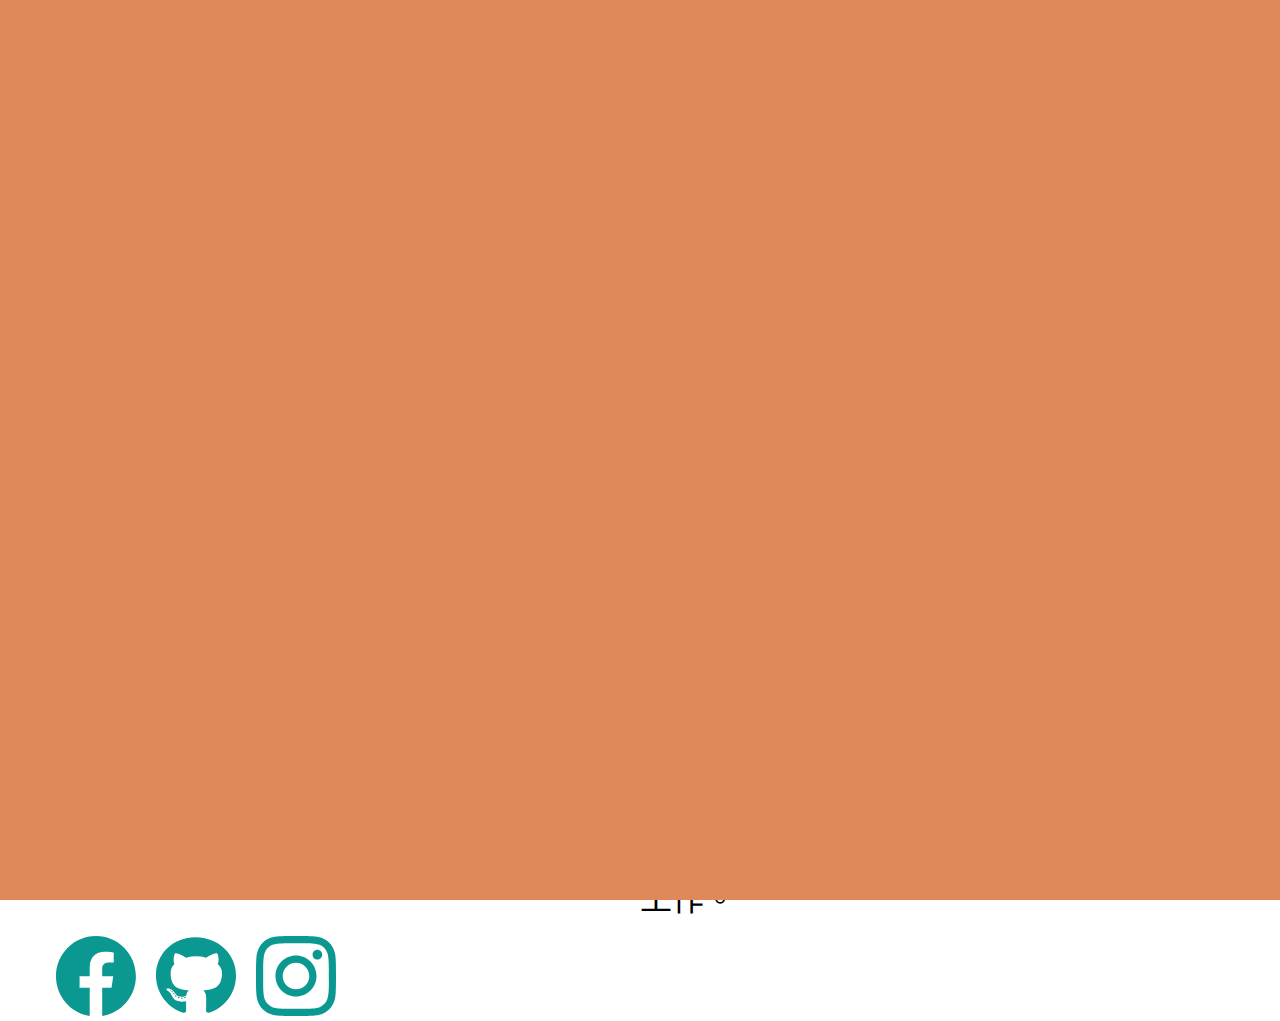
<file: index.html>
<!DOCTYPE html>
<html lang="zh">
<head>
    <meta charset="UTF-8">
    <meta http-equiv="X-UA-Compatible" content="IE=edge">
    <meta name="viewport" content="width=device-width, initial-scale=1.0">
    <meta
        name="description" 
        content="這是來自Dawn Haung地個人網站"
    >
    <title>首頁 | Dawn Haung 網頁前端工程師</title>
    <link rel="stylesheet" href="./css/styleTry.css">
    <link rel="stylesheet" href="./css/animation.css">
    <link rel="preconnect" href="https://fonts.googleapis.com">
    <link rel="preconnect" href="https://fonts.gstatic.com" crossorigin>
    <link href="https://fonts.googleapis.com/css2?family=Archivo+Black&family=Noto+Sans+TC&display=swap" rel="stylesheet">
</head>
<body>
    <div class="animation">
        <div class="logo">
            <svg 
                width="85" 
                height="100" 
                viewBox="0 0 85 100" 
                fill="none" 
                xmlns="http://www.w3.org/2000/svg">
            <path 
                d="M2.98535 95V97.5H5.48535H30.7354C41.2525 97.5 50.3848 95.7483 58.0466 92.1386C65.827 88.5124 71.8091 83.0794 75.9093 75.8596C80.0094 68.6398 81.9854 59.8109 81.9854 49.5C81.9854 39.5983 80.0063 31.1306 75.8914 24.2344C71.8857 17.2983 66.1759 12.0438 58.826 8.50046C51.5837 4.9688 43.1113 3.25 33.4854 3.25H5.48535H2.98535V5.75V95ZM47.1462 26.5604L47.1749 26.5763L47.2039 26.5915C50.5005 28.3114 53.0008 30.9959 54.7064 34.7778C56.4303 38.6004 57.3604 43.6352 57.3604 50C57.3604 59.4101 55.185 66.0304 51.2662 70.3121C47.401 74.5352 41.3148 76.875 32.4854 76.875H26.8604V23.75H34.4854C39.6775 23.75 43.8581 24.7336 47.1462 26.5604Z" 
                stroke="white" 
                stroke-width="2"
                id="first"
                class="thePaths"
                />
            </svg>  
            <svg 
                width="72" 
                height="82" 
                viewBox="0 0 72 82" 
                fill="none" 
                xmlns="http://www.w3.org/2000/svg">
            <path 
                d="M66.4053 77.5H68.9053V75V29.5C68.9053 20.828 66.2751 13.9603 60.6063 9.4342C55.1592 4.93565 47.5076 2.875 38.0303 2.875C33.0086 2.875 28.1451 3.43798 23.4451 4.56944L23.4451 4.56942L23.4347 4.57197C18.8418 5.69855 14.6087 7.26588 10.7471 9.28444L8.59699 10.4084L9.656 12.5912L15.781 25.2162L16.8389 27.3968L19.0512 26.407C22.1176 25.0352 25.1756 23.9093 28.2254 23.0264L28.2544 23.018L28.2831 23.009C31.2053 22.0862 34.2014 21.625 37.2803 21.625C40.2098 21.625 42.1147 22.3531 43.3486 23.4749L43.369 23.4934L43.3898 23.5115C44.5647 24.5332 45.4053 26.3326 45.4053 29.5V30.0777L35.9514 30.3762L35.9484 30.3763C25.5893 30.716 17.4057 32.6682 11.749 36.558C5.84823 40.5297 3.03027 46.7239 3.03027 54.625C3.03027 59.8396 4.00131 64.3779 6.10283 68.1033L6.1097 68.1155L6.11671 68.1276C8.18624 71.7022 11.0432 74.4265 14.6622 76.2361L14.6972 76.2535L14.7326 76.2699C18.3478 77.9384 22.3363 78.75 26.6553 78.75C30.6125 78.75 34.0578 78.367 36.9321 77.5389C39.8894 76.7935 42.5291 75.5286 44.8125 73.7255C46.1909 72.6762 47.5214 71.4708 48.8061 70.1158L51.0776 75.9122L51.6999 77.5H53.4053H66.4053ZM40.7247 46.124L40.7331 46.1238L40.7414 46.1235L45.4053 45.9627V49C45.4053 52.7497 44.2457 55.3796 42.1461 57.2329C39.9009 59.1312 37.1233 60.125 33.6553 60.125C31.3676 60.125 29.7561 59.6307 28.6245 58.8516C27.811 58.2254 27.1553 57.0722 27.1553 54.75C27.1553 52.182 28.0384 50.2679 29.7823 48.7731C31.4247 47.3654 34.8313 46.2877 40.7247 46.124Z" 
                stroke="white" 
                stroke-width="2"
                id="second"
                class="thePaths"/>
            </svg>
            <svg 
                width="118" 
                height="79" 
                viewBox="0 0 118 79" 
                fill="none" 
                xmlns="http://www.w3.org/2000/svg">
            <path 
                d="M82.4362 35.3385C81.8675 37.3713 81.3069 39.7927 80.7523 42.5919C80.408 40.5719 80.0803 38.9787 79.7647 37.8615L71.7758 5.15676L71.31 3.25H69.3472H48.8472H46.906L46.4251 5.13062L38.0581 37.8495C37.8567 38.5654 37.5909 39.8281 37.2663 41.5322L37.2571 41.5805L37.2498 41.6292C37.1864 42.0519 37.1173 42.4894 37.0426 42.9417C36.6226 40.0479 36.115 37.5111 35.5109 35.3484L27.6415 5.12017L27.1547 3.25H25.2222H6.72217H3.41368L4.3172 6.43273L23.6922 74.6827L24.2081 76.5H26.0972H46.0972H48.082L48.5321 74.5668L54.0321 50.9419L54.0349 50.9296L54.0376 50.9173C54.3676 49.4327 54.8647 47.278 55.5307 44.4476C56.1971 41.6156 56.9051 38.6168 57.6549 35.4512L57.6565 35.4442L57.6581 35.4371C58.0964 33.5382 58.5064 31.7377 58.8883 30.0356C59.2979 31.7345 59.7222 33.5349 60.1612 35.4371L60.1628 35.4442L60.1645 35.4512C60.9095 38.5968 61.5707 41.5726 62.1485 44.3791L62.1573 44.4217L62.1675 44.464C62.8311 47.2011 63.3281 49.2719 63.6594 50.6798L68.9055 74.5369L69.3372 76.5H71.3472H91.5972H93.4796L93.9998 74.6909L113.625 6.44087L114.542 3.25H111.222H92.9722H91.0551L90.5578 5.1015L82.4362 35.3385Z" 
                stroke="white" 
                stroke-width="2"
                id="third"
                class="thePaths"/>
            </svg>
            <svg 
                width="74" 
                height="80" 
                viewBox="0 0 74 80" 
                fill="none" 
                xmlns="http://www.w3.org/2000/svg">
            <path 
                d="M68.1733 77.5H70.6733V75V30.5C70.6733 21.3897 68.3767 14.2205 63.217 9.63833C58.2417 5.13726 51.7223 3 43.9233 3C40.8788 3 37.9124 3.40175 35.0315 4.20856C32.1101 4.94314 29.4356 6.13849 27.0274 7.80082C25.6383 8.7123 24.3764 9.78477 23.2408 11.0111L21.8272 6.0632L21.3091 4.25001H19.4233H5.17334H2.67334V6.75001V75V77.5H5.17334H23.7983H26.2983V75V42.875C26.2983 35.7982 27.3264 30.7438 29.1199 27.4438L29.1253 27.4339L29.1305 27.424C30.6547 24.5587 33.5049 22.875 38.5483 22.875C41.8002 22.875 43.713 23.8984 44.8753 25.5587L44.8867 25.5751L44.8985 25.5913C46.197 27.3845 47.0483 30.4242 47.0483 35.125V75V77.5H49.5483H68.1733Z" 
                stroke="white" 
                stroke-width="2"
                id="fourth"
                class="thePaths"/>
            </svg>
                
            <svg 
                width="84" 
                height="100" 
                viewBox="0 0 84 100" 
                fill="none" 
                xmlns="http://www.w3.org/2000/svg">
            <path 
                d="M78.5845 97.5H81.0845V95V5.75V3.25H78.5845H59.7095H57.2095V5.75V38.25H26.8345V5.75V3.25H24.3345H5.45947H2.95947V5.75V95V97.5H5.45947H24.3345H26.8345V95V59H57.2095V95V97.5H59.7095H78.5845Z" 
                stroke="white" 
                stroke-width="2"
                id="fifth"
                class="thePaths"/>
            </svg>
            <svg 
                width="74" 
                height="81" 
                viewBox="0 0 74 81" 
                fill="none" 
                xmlns="http://www.w3.org/2000/svg">
            <path 
                d="M71.2983 5.75V3.25H68.7983H50.1733H47.6733V5.75V37.875C47.6733 42.566 47.2268 46.4114 46.3878 49.4621L46.3801 49.4903L46.373 49.5187C45.64 52.4505 44.3807 54.4699 42.7275 55.8051L42.7088 55.8203L42.6904 55.8357C41.2108 57.0785 38.906 57.875 35.4233 57.875C32.1714 57.875 30.2586 56.8517 29.0964 55.1913C27.7669 53.292 26.9233 50.2217 26.9233 45.625V5.75V3.25H24.4233H5.79834H3.29834V5.75V50.25C3.29834 56.3446 4.33959 61.5464 6.6036 65.6971C8.84797 69.8118 12.066 72.8979 16.2215 74.8812C20.2823 76.8193 24.9123 77.75 30.0483 77.75C33.0929 77.75 36.0591 77.3483 38.9401 76.5415C41.8469 75.8109 44.5119 74.6646 46.9165 73.0924L46.9258 73.0863L46.9351 73.0801C48.3517 72.1357 49.6245 71.044 50.7508 69.8086L52.1445 74.6868L52.6626 76.5H54.5483H68.7983H71.2983V74V5.75Z" 
                stroke="white" 
                stroke-width="2"
                id="sixth"
                class="thePaths"/>
            </svg>
            <svg 
                width="72" 
                height="82" 
                viewBox="0 0 72 82" 
                fill="none" 
                xmlns="http://www.w3.org/2000/svg">
            <path 
                d="M66.4053 77.5H68.9053V75V29.5C68.9053 20.828 66.2751 13.9603 60.6063 9.4342C55.1592 4.93565 47.5076 2.875 38.0303 2.875C33.0086 2.875 28.1451 3.43798 23.4451 4.56944L23.4451 4.56942L23.4347 4.57197C18.8418 5.69855 14.6087 7.26588 10.7471 9.28444L8.59699 10.4084L9.656 12.5912L15.781 25.2162L16.8389 27.3968L19.0512 26.407C22.1176 25.0352 25.1756 23.9093 28.2254 23.0264L28.2544 23.018L28.2831 23.009C31.2053 22.0862 34.2014 21.625 37.2803 21.625C40.2098 21.625 42.1147 22.3531 43.3486 23.4749L43.369 23.4934L43.3898 23.5115C44.5647 24.5332 45.4053 26.3326 45.4053 29.5V30.0777L35.9514 30.3762L35.9484 30.3763C25.5893 30.716 17.4057 32.6682 11.749 36.558C5.84823 40.5297 3.03027 46.7239 3.03027 54.625C3.03027 59.8396 4.00131 64.3779 6.10283 68.1033L6.1097 68.1155L6.11671 68.1276C8.18624 71.7022 11.0432 74.4265 14.6622 76.2361L14.6972 76.2535L14.7326 76.2699C18.3478 77.9384 22.3363 78.75 26.6553 78.75C30.6125 78.75 34.0578 78.367 36.9321 77.5389C39.8894 76.7935 42.5291 75.5286 44.8125 73.7255C46.1909 72.6762 47.5214 71.4708 48.8061 70.1158L51.0776 75.9122L51.6999 77.5H53.4053H66.4053ZM40.7247 46.124L40.7331 46.1238L40.7414 46.1235L45.4053 45.9627V49C45.4053 52.7497 44.2457 55.3796 42.1461 57.2329C39.9009 59.1312 37.1233 60.125 33.6553 60.125C31.3676 60.125 29.7561 59.6307 28.6245 58.8516C27.811 58.2254 27.1553 57.0722 27.1553 54.75C27.1553 52.182 28.0384 50.2679 29.7823 48.7731C31.4247 47.3654 34.8313 46.2877 40.7247 46.124Z" 
                stroke="white" 
                stroke-width="2"
                id="seventh"
                class="thePaths"/>
            </svg>
            <svg 
                width="74" 
                height="80" 
                viewBox="0 0 74 80" 
                fill="none" 
                xmlns="http://www.w3.org/2000/svg">
            <path 
                d="M68.1733 77.5H70.6733V75V30.5C70.6733 21.3897 68.3767 14.2205 63.217 9.63833C58.2417 5.13726 51.7223 3 43.9233 3C40.8788 3 37.9124 3.40175 35.0315 4.20856C32.1101 4.94314 29.4356 6.13849 27.0274 7.80082C25.6383 8.7123 24.3764 9.78477 23.2408 11.0111L21.8272 6.0632L21.3091 4.25001H19.4233H5.17334H2.67334V6.75001V75V77.5H5.17334H23.7983H26.2983V75V42.875C26.2983 35.7982 27.3264 30.7438 29.1199 27.4438L29.1253 27.4339L29.1305 27.424C30.6547 24.5587 33.5049 22.875 38.5483 22.875C41.8002 22.875 43.713 23.8984 44.8753 25.5587L44.8867 25.5751L44.8985 25.5913C46.197 27.3845 47.0483 30.4242 47.0483 35.125V75V77.5H49.5483H68.1733Z" 
                stroke="white" 
                stroke-width="2"
                id="eighth"
                class="thePaths"/>
            </svg>
            <svg 
                style="margin-right: 2rem; position: relative; top: 2rem;"
                width="74" 
                height="110" 
                viewBox="0 0 74 110" 
                fill="none" 
                xmlns="http://www.w3.org/2000/svg">
            <path 
                d="M42.9191 76.1225C44.649 75.2797 46.2469 74.1978 47.7162 72.8909C47.7049 73.4324 47.6992 73.9688 47.6992 74.5V75.875C47.6992 80.6963 46.5684 83.8468 44.7485 85.7921L44.7336 85.8081L44.719 85.8243C43.0215 87.7036 40.2346 88.875 35.8242 88.875C32.8539 88.875 29.8824 88.6743 26.909 88.2725L26.8797 88.2686L26.8503 88.2653C23.9899 87.9475 21.169 87.3913 18.386 86.5962L18.3625 86.5895L18.339 86.5832C15.6165 85.8626 12.8874 84.94 10.1511 83.8133L6.69922 82.392V86.125V101V102.72L8.3051 103.335C12.3932 104.9 16.5744 105.99 20.8457 106.6L20.8526 106.601C25.1495 107.202 29.7666 107.5 34.6992 107.5C42.4355 107.5 49.1025 106.3 54.6015 103.779C60.1132 101.336 64.3286 97.6637 67.1161 92.747C69.9702 87.8599 71.3242 81.9436 71.3242 75.125V6.75001V4.25001H68.8242H53.0742H50.9663L50.6102 6.3276L49.9354 10.2635C48.0812 8.42344 46.0004 6.91803 43.6923 5.76394C39.9726 3.90411 35.8327 3 31.3242 3C25.4486 3 20.2241 4.5451 15.7584 7.70697C11.3693 10.7901 8.0989 15.2637 5.87302 20.9591C3.64359 26.5803 2.57422 33.2849 2.57422 41C2.57422 52.3863 4.88108 61.6353 9.79538 68.4608L9.80644 68.4761L9.81773 68.4913C14.9008 75.3303 21.9983 78.75 30.8242 78.75C35.2375 78.75 39.2862 77.8924 42.9191 76.1225ZM31.365 24.9688L31.365 24.9688L31.376 24.9601C32.8721 23.7757 34.761 23.125 37.1992 23.125C40.1907 23.125 42.3645 23.7606 43.9184 24.8173L43.9472 24.8369L43.9766 24.8557C45.4575 25.8034 46.7072 27.4295 47.5775 30.0406C48.459 32.6851 48.9492 36.3452 48.9492 41.125V43.375C48.9492 46.5762 48.6677 49.1933 48.1489 51.2687C47.6283 53.351 46.8801 54.9275 45.9758 56.0902L45.9695 56.0982L45.9633 56.1064C45.1862 57.1226 44.1728 57.8851 42.8579 58.3951C41.4361 58.8613 39.6494 59.125 37.4492 59.125C33.5669 59.125 31.0568 57.7725 29.4279 55.2742C27.64 52.4466 26.5742 47.8903 26.5742 41.25C26.5742 36.8224 27.0185 33.305 27.8339 30.626C28.7297 27.8735 29.9547 26.0725 31.365 24.9688Z" 
                stroke="white" 
                stroke-width="2"
                id="ninth"
                class="thePaths"/>
            </svg>
            <br>
             
            <svg 
            style="position: relative; top: 2rem;"
                width="119" 
                height="121" 
                viewBox="0 0 119 121" 
                fill="none" 
                xmlns="http://www.w3.org/2000/svg">
            <path 
                d="M64.875 49.625H78.375V60.75H63.875H62.875V61.75V69.125V70.125H63.875H68.125V86.75C68.125 91.2396 68.602 94.5935 70.4756 96.7763C72.3911 99.008 75.5162 99.75 80 99.75H80.0096H80.0195H80.0295H80.0398H80.0502H80.0609H80.0717H80.0828H80.0941H80.1055H80.1172H80.1291H80.1411H80.1534H80.1659H80.1786H80.1914H80.2045H80.2177H80.2312H80.2448H80.2586H80.2726H80.2869H80.3013H80.3158H80.3306H80.3456H80.3607H80.3761H80.3916H80.4073H80.4232H80.4393H80.4556H80.472H80.4886H80.5054H80.5224H80.5395H80.5569H80.5744H80.5921H80.6099H80.628H80.6462H80.6646H80.6831H80.7018H80.7207H80.7398H80.759H80.7784H80.798H80.8177H80.8376H80.8577H80.8779H80.8983H80.9189H80.9396H80.9605H80.9815H81.0027H81.024H81.0456H81.0672H81.0891H81.111H81.1332H81.1554H81.1779H81.2005H81.2232H81.2461H81.2692H81.2924H81.3157H81.3392H81.3628H81.3866H81.4105H81.4346H81.4588H81.4832H81.5077H81.5323H81.5571H81.582H81.6071H81.6323H81.6576H81.6831H81.7087H81.7344H81.7603H81.7863H81.8124H81.8387H81.8651H81.8916H81.9183H81.9451H81.972H81.9991H82.0262H82.0535H82.0809H82.1085H82.1362H82.1639H82.1919H82.2199H82.248H82.2763H82.3047H82.3332H82.3618H82.3906H82.4194H82.4484H82.4775H82.5067H82.536H82.5654H82.5949H82.6246H82.6543H82.6842H82.7141H82.7442H82.7744H82.8046H82.835H82.8655H82.8961H82.9268H82.9576H82.9885H83.0195H83.0505H83.0817H83.113H83.1444H83.1759H83.2074H83.2391H83.2709H83.3027H83.3346H83.3667H83.3988H83.431H83.4633H83.4957H83.5282H83.5607H83.5934H83.6261H83.6589H83.6918H83.7248H83.7578H83.791H83.8242H83.8575H83.8909H83.9243H83.9578H83.9914H84.0251H84.0589H84.0927H84.1266H84.1606H84.1946H84.2287H84.2629H84.2972H84.3315H84.3659H84.4003H84.4348H84.4694H84.5041H84.5388H84.5735H84.6084H84.6433H84.6782H84.7132H84.7483H84.7834H84.8186H84.8539H84.8891H84.9245H84.9599H84.9954H85.0309H85.0664H85.102H85.1377H85.1734H85.2092H85.245H85.2808H85.3167H85.3527H85.3886H85.4247H85.4607H85.4969H85.533H85.5692H85.6054H85.6417H85.678H85.7144H85.7508H85.7872H85.8236H85.8601H85.8966H85.9332H85.9698H86.0064H86.043H86.0797H86.1164H86.1532H86.1899H86.2267H86.2635H86.3003H86.3372H86.3741H86.411H86.4479H86.4849H86.5218H86.5588H86.5958H86.6328H86.6699H86.7069H86.744H86.7811H86.8182H86.8553H86.8924H86.9295H86.9667H87.0038H87.041H87.0781H87.1153H87.1525H87.1897H87.2269H87.2641H87.3013H87.3385H87.3757H87.4129H87.4501H87.4873H87.5245H87.5617H87.5989H87.636H87.6732H87.7104H87.7476H87.7848H87.8219H87.8591H87.8962H87.9333H87.9705H88.0076H88.0447H88.0817H88.1188H88.1559H88.1929H88.2299H88.2669H88.3039H88.3409H88.3778H88.4148H88.4517H88.4886H88.5254H88.5623H88.5991H88.6359H88.6726H88.7094H88.7461H88.7828H88.8194H88.856H88.8926H88.9292H88.9657H89.0022H89.0387H89.0751H89.1115H89.1478H89.1841H89.2204H89.2567H89.2929H89.329H89.3651H89.4012H89.4373H89.4733H89.5092H89.5451H89.581H89.6168H89.6525H89.6883H89.7239H89.7595H89.7951H89.8306H89.8661H89.9015H89.9369H89.9722H90.0074H90.0426H90.0777H90.1128H90.1478H90.1828H90.2177H90.2525H90.2873H90.322H90.3567H90.3913H90.4258H90.4603H90.4947H90.529H90.5633H90.5975H90.6316H90.6656H90.6996H90.7335H90.7674H90.8011H90.8348H90.8684H90.902H90.9354H90.9688H91.0021H91.0354H91.0685H91.1016H91.1346H91.1675H91.2003H91.233H91.2657H91.2983H91.3308H91.3632H91.3955H91.4277H91.4598H91.4919H91.5238H91.5557H91.5875H91.6191H91.6507H91.6822H91.7136H91.7449H91.7761H91.8072H91.8382H91.8691H91.8999H91.9306H91.9612H91.9917H92.0221H92.0524H92.0826H92.1127H92.1427H92.1726H92.2023H92.232H92.2615H92.291H92.3203H92.3495H92.3786H92.4076H92.4365H92.4652H92.4939H92.5224H92.5508H92.5791H92.6072H92.6353H92.6632H92.691H92.7187H92.7463H92.7737H92.801H92.8282H92.8553H92.8822H92.909H92.9357H92.9623H92.9887H93.015H93.0411H93.0672H93.0931H93.1188H93.1445H93.17H93.1953H93.2205H93.2456H93.2705H93.2953H93.32H93.3445H93.3689H93.3931H93.4172H93.4412H93.465H93.4886H93.5122H93.5355H93.5587H93.5818H93.6047H93.6275H93.6501H93.6726H93.6949H93.717H93.739H93.7609H93.7826H93.8041H93.8255H93.8467H93.8678H93.8887H93.9094H93.93H93.9504H93.9707H93.9908H94.0107H94.0304H94.05H94.0695H94.0887H94.1078H94.1267H94.1455H94.1641H94.1825H94.2007H94.2188H94.2367H94.2544H94.2719H94.2893H94.3065H94.3235H94.3403H94.3569H94.3734H94.3897H94.4058H94.4217H94.4375H94.453H94.4684H94.4836H94.4986H94.5134H94.528H94.5424H94.5567H94.5707H94.5846H94.5982H94.6117H94.625H94.6448C96.1304 99.75 97.6238 99.75 98.9508 99.6701C100.265 99.5909 101.52 99.4292 102.484 99.0583L103.221 98.7751L103.116 97.9928C102.995 97.0805 102.871 95.7597 102.746 94.3782C102.735 94.2627 102.725 94.1467 102.714 94.0306C102.6 92.7723 102.484 91.4961 102.368 90.5082L102.238 89.3996L101.15 89.6506C99.6517 89.9964 96.386 90.125 94.5 90.125H94.4875H94.4747H94.4618H94.4487H94.4355H94.422H94.4084H94.3946H94.3806H94.3665H94.3521H94.3376H94.3229H94.3081H94.293H94.2778H94.2625H94.2469H94.2312H94.2153H94.1993H94.183H94.1666H94.1501H94.1334H94.1165H94.0994H94.0822H94.0648H94.0473H94.0296H94.0117H93.9937H93.9755H93.9571H93.9386H93.92H93.9012H93.8822H93.863H93.8438H93.8243H93.8047H93.785H93.7651H93.745H93.7248H93.7045H93.684H93.6634H93.6426H93.6216H93.6005H93.5793H93.5579H93.5364H93.5147H93.4929H93.471H93.4489H93.4267H93.4043H93.3818H93.3591H93.3363H93.3134H93.2904H93.2672H93.2439H93.2204H93.1968H93.1731H93.1492H93.1252H93.1011H93.0768H93.0525H93.0279H93.0033H92.9785H92.9536H92.9286H92.9035H92.8782H92.8528H92.8273H92.8017H92.7759H92.75H92.7241H92.6979H92.6717H92.6453H92.6189H92.5923H92.5656H92.5388H92.5118H92.4848H92.4576H92.4304H92.403H92.3755H92.3479H92.3202H92.2924H92.2644H92.2364H92.2083H92.18H92.1517H92.1232H92.0947H92.066H92.0372H92.0084H91.9794H91.9503H91.9212H91.8919H91.8625H91.8331H91.8035H91.7739H91.7441H91.7143H91.6843H91.6543H91.6242H91.594H91.5637H91.5333H91.5028H91.4722H91.4416H91.4108H91.38H91.3491H91.3181H91.287H91.2558H91.2245H91.1932H91.1618H91.1303H91.0987H91.067H91.0353H91.0035H90.9716H90.9396H90.9076H90.8754H90.8432H90.811H90.7786H90.7462H90.7137H90.6812H90.6485H90.6158H90.5831H90.5502H90.5173H90.4844H90.4513H90.4182H90.3851H90.3518H90.3185H90.2852H90.2518H90.2183H90.1847H90.1511H90.1175H90.0838H90.05H90.0162H89.9823H89.9483H89.9143H89.8803H89.8462H89.812H89.7778H89.7436H89.7093H89.6749H89.6405H89.606H89.5715H89.537H89.5024H89.4678H89.4331H89.3983H89.3636H89.3287H89.2939H89.259H89.224H89.1891H89.1541H89.119H89.0839H89.0488H89.0136H88.9784H88.9432H88.9079H88.8726H88.8372H88.8019H88.7665H88.731H88.6956H88.6601H88.6246H88.589H88.5534H88.5178H88.4822H88.4466H88.4109H88.3752H88.3395H88.3037H88.268H88.2322H88.1964H88.1606H88.1247H88.0889H88.053H88.0171H87.9812H87.9453H87.9093H87.8734H87.8374H87.8014H87.7654H87.7294H87.6934H87.6574H87.6214H87.5854H87.5493H87.5133H87.4772H87.4411H87.4051H87.369H87.333H87.2969H87.2608H87.2247H87.1887H87.1526H87.1165H87.0805H87.0444H87.0083H86.9723H86.9362H86.9002H86.8641H86.8281H86.7921H86.756H86.72H86.684H86.648H86.6121H86.5761H86.5402H86.5042H86.4683H86.4324H86.3965H86.3606H86.3248H86.2889H86.2531H86.2173H86.1815H86.1457H86.11H86.0743H86.0386H86.0029H85.9672H85.9316H85.896H85.8604H85.8249H85.7894H85.7539H85.7184H85.683H85.6476H85.6122H85.5769H85.5416H85.5063H85.4711H85.4358H85.4007H85.3655H85.3305H85.2954H85.2604H85.2254H85.1905H85.1555H85.1207H85.0859H85.0511H85.0164H84.9817H84.947H84.9124H84.8779H84.8434H84.8089H84.7745H84.7402H84.7058H84.6716H84.6374H84.6032H84.5691H84.5351H84.5011H84.4671H84.4332H84.3994H84.3656H84.3319H84.2982H84.2646H84.2311H84.1976H84.1642H84.1309H84.0976H84.0643H84.0312H83.9981H83.965H83.932H83.8991H83.8663H83.8335H83.8008H83.7682H83.7356H83.7031H83.6707H83.6384H83.6061H83.5739H83.5418H83.5097H83.4778H83.4459H83.414H83.3823H83.3506H83.3191H83.2876H83.2561H83.2248H83.1935H83.1624H83.1313H83.1003H83.0693H83.0385H83.0077H82.9771H82.9465H82.916H82.8856H82.8553H82.8251H82.795H82.7649H82.735H82.7052H82.6754H82.6458H82.6162H82.5867H82.5574H82.5281H82.4989H82.4699H82.4409H82.412H82.3833H82.3546H82.326H82.2976H82.2692H82.241H82.2128H82.1848H82.1568H82.129H82.1013H82.0737H82.0462H82.0188H81.9916H81.9644H81.9373H81.9104H81.8836H81.8569H81.8303H81.8038H81.7775H81.7512H81.7251H81.6991H81.6732H81.6475H81.6218H81.5963H81.5709H81.5456H81.5205H81.4955H81.4706H81.4458H81.4212H81.3967H81.3723H81.348H81.3239H81.2999H81.276H81.2523H81.2287H81.2052H81.1819H81.1587H81.1356H81.1127H81.0899H81.0673H81.0447H81.0224H81.0001H80.9781H80.9561H80.9343H80.9126H80.8911H80.8697H80.8485H80.8274H80.8064H80.7856H80.765H80.7445H80.7241H80.7039H80.6839H80.664H80.6442H80.6246H80.6052H80.5859H80.5668H80.5478H80.529H80.5103H80.4918H80.4734H80.4552H80.4372H80.4193H80.4016H80.3841H80.3667H80.3495H80.3324H80.3155H80.2988H80.2822H80.2658H80.2496H80.2335H80.2176H80.2019H80.1864H80.171H80.1558H80.1407H80.1259H80.1112H80.0967H80.0823H80.0682H80.0542H80.0404H80.0267H80.0133H80C78.9175 90.125 78.7058 89.8957 78.5937 89.7073C78.4976 89.5459 78.4014 89.2691 78.3372 88.7801C78.2737 88.296 78.25 87.677 78.25 86.875V70.125H103.875H104.875V69.125V61.75V60.75H103.875H88.5V49.625H103.125H104.125V48.625V41.25V40.25H103.125H95.2203C96.718 37.2912 98.3813 33.6427 100.041 30.0018C100.965 27.9754 101.888 25.9514 102.78 24.0499L103.26 23.0269L102.187 22.6748L94.5616 20.1748L93.5461 19.8418L93.2812 20.8772C91.9245 26.1806 88.9473 34.1247 86.7131 39.0896L86.2734 40.0666L86.7697 40.25H78.2099L78.7182 40.0643L79.4979 39.7794L79.3614 38.9606C78.5929 34.3495 76.1814 26.996 73.2568 21.5284L72.8514 20.7704L72.0412 21.0574L66.0412 23.1824L65.0045 23.5495L65.4683 24.5467C67.7001 29.3452 69.8214 35.7429 70.6596 40.25H64.875H63.875V41.25V48.625V49.625H64.875ZM51.625 8H50.625V9V60.5807C48.1717 54.701 44.7166 48.0849 41.2187 42.5881L40.7634 41.8727L39.9831 42.205L33.2331 45.08L32.172 45.5319L32.7698 46.5183C34.4761 49.3338 36.1658 52.4841 37.7134 55.6854C32.7572 55.9492 27.8932 56.1982 23.2703 56.4283C31.3993 45.8918 40.4091 32.4915 47.2243 21.5279L47.8226 20.5655L46.7931 20.0916L38.9181 16.4666L38.055 16.0693L37.6142 16.911C34.2818 23.2728 29.8007 30.9291 25.0051 38.3876C23.4556 36.3105 21.6153 34.1013 19.6345 31.8976C24.209 24.9222 29.3931 14.9762 33.6396 6.70681L34.1508 5.71127L33.1042 5.31485L24.8542 2.18984L23.9313 1.84025L23.5696 2.75848C21.0325 9.19879 16.8858 18.0905 13.0629 25.0934C12.0904 24.1539 11.1219 23.2464 10.172 22.3844L9.39954 21.6835L8.73178 22.4848L3.73178 28.4848L3.13576 29.2L3.80662 29.8456C9.25 35.0835 15.2459 41.9812 18.8903 47.5238C16.5143 50.925 14.1463 54.1341 11.8806 56.9822C8.84802 57.1263 6.01895 57.2581 3.45407 57.3761L2.37952 57.4255L2.50705 58.4936L3.50705 66.8686L3.61949 67.8102L4.56579 67.7478C9.44742 67.426 15.0115 67.0802 20.9503 66.7111C21.711 66.6639 22.4777 66.6162 23.25 66.5682V118V119H24.25H32.5H33.5V118V65.9254C36.2732 65.7493 39.0783 65.5688 41.8893 65.3839C42.8837 68.0429 43.6664 70.5141 44.1509 72.6011L44.2274 72.9308L43.4547 73.1696L36.5797 75.2946L35.5315 75.6186L35.951 76.6324C38.9241 83.8173 41.5206 93.229 42.2574 99.2466L42.4029 100.435L43.5464 100.08L50.625 97.8833V118.25V119.25H51.625H60.125H61.125V118.25V18.375H107V107.5C107 108.344 106.863 108.549 106.809 108.606C106.747 108.67 106.539 108.813 105.713 108.875C105.404 108.875 104.969 108.88 104.43 108.885C102.001 108.909 97.465 108.953 92.9194 108.751L91.2603 108.677L91.9713 110.178C93.0697 112.497 94.2728 116.135 94.5061 118.235L94.605 119.125H95.5C99.5666 119.125 102.975 119.063 105.782 118.841C108.579 118.619 110.849 118.235 112.609 117.558L112.633 117.549L112.656 117.539C114.522 116.71 115.819 115.554 116.611 113.842C117.376 112.186 117.625 110.1 117.625 107.5V9V8H116.625H112.5H111.5H108H107H51.625ZM45.5411 73.2843L50.625 70.9578V92.057C49.3642 86.3245 47.203 79.3832 44.6625 73.7159L44.6515 73.6914L45.5411 73.2843ZM11.172 73.5149L10.1394 73.3346L10.0079 74.3746C8.63547 85.2293 6.27653 96.3281 2.36445 103.785L1.87778 104.713L2.82711 105.156C3.23908 105.348 3.71013 105.563 4.21966 105.795C4.93227 106.119 5.72014 106.478 6.52683 106.858C7.89605 107.503 9.14163 108.13 9.8203 108.582L10.7628 109.21L11.2694 108.197C15.3424 100.051 18.2356 87.9236 19.8658 76.0106L19.9964 75.0557L19.047 74.8899L11.172 73.5149Z" 
                stroke="white" 
                stroke-width="2"
                id="tenth"
                class="thePaths"/>
            </svg>   
            <svg 
            style="position: relative; top: 2rem;"
                width="134" 
                height="121"
                viewBox="0 0 134 121" 
                fill="none" 
                xmlns="http://www.w3.org/2000/svg">
            <path 
                d="M109.875 23.125H72.4522C73.1367 21.0335 73.8284 18.8372 74.5089 16.625H119.5H122V14.125V5.5V3H119.5H15.125H12.625V5.5V14.125V16.625H15.125H58.9004C58.4419 18.8131 57.9218 21.04 57.381 23.125H27H24.5V25.625V89.375V91.875H27H43.1928C34.1997 96.5589 20.9507 101.389 9.97667 104.336L5.64715 105.498L8.91159 108.571C10.9302 110.47 13.7097 113.613 15.125 115.5L16.1519 116.869L17.7999 116.407C31.3068 112.62 48.5403 105.919 59.6756 99.135L62.8936 97.1746L59.8365 94.9717L55.539 91.875H79.2867L75.0529 95.7893L71.9752 98.6347L75.9413 99.9906C90.4501 104.951 105.19 111.52 113.921 116.316L115.313 117.081L116.597 116.146L125.347 109.771L128.668 107.351L124.993 105.514C116.866 101.45 104.521 96.3026 92.1408 91.875H109.875H112.375V89.375V25.625V23.125H109.875ZM39.25 35.625H97.375V41.875H39.25V35.625ZM39.25 54.125H97.375V60.625H39.25V54.125ZM39.25 72.875H97.375V79.375H39.25V72.875Z" 
                stroke="white" 
                stroke-width="2"
                id="eleventh"
                class="thePaths"/>
            </svg>
            <svg 
            style=" position: relative; top: 2rem;"
                width="117" 
                height="120" 
                viewBox="0 0 117 120" 
                fill="none" 
                xmlns="http://www.w3.org/2000/svg">
            <path 
                d="M2.625 21.75H1.625V22.75V31.5V32.5H2.625H114.375H115.375V31.5V22.75V21.75H114.375H87.0735C90.4461 16.8933 93.9688 11.3856 97.1026 6.27256L97.7655 5.19104L96.5591 4.79897L86.5591 1.54897L85.7153 1.27473L85.3425 2.07988C82.6526 7.89015 78.0854 15.8631 74.014 21.75H42.6166L43.4678 21.4394L44.5098 21.0592L44.024 20.062C41.5954 15.077 36.2824 7.62415 31.3657 2.20319L30.9088 1.69942L30.2724 1.93923L21.6474 5.18923L20.2904 5.70056L21.2507 6.7872C25.1769 11.2301 29.3439 17.2093 31.7461 21.75H2.625ZM20.375 82V71.375H46.125V82H20.375ZM20.375 117.375V91.375H46.125V107.125C46.125 107.891 45.993 108.062 45.9491 108.105C45.8837 108.171 45.6564 108.317 44.8038 108.378C43.1143 108.498 37.4132 108.501 31.165 108.251L29.4326 108.182L30.2401 109.716C31.4603 112.034 32.7956 115.446 33.2715 117.706L33.4386 118.5H34.25H34.282C38.506 118.5 42.0327 118.5 44.9248 118.31C47.8108 118.121 50.1722 117.739 52.025 116.917C53.9372 116.096 55.2943 114.954 56.1404 113.299C56.9662 111.683 57.25 109.682 57.25 107.25V42.625V41.625H56.25H51.125H50.125H47.125H46.125H10.5H9.5V42.625V117.375V118.375H10.5H19.375H20.375V117.375ZM20.375 51.75H46.125V62H20.375V51.75ZM71.375 42.75H70.375V43.75V95.125V96.125H71.375H80.25H81.25V95.125V43.75V42.75H80.25H71.375ZM95.75 39V40V106.375C95.75 107.176 95.597 107.359 95.5249 107.423C95.3962 107.537 95.0568 107.69 94.0643 107.752C91.9872 107.874 85.2794 107.875 77.6578 107.626L75.9024 107.568L76.7488 109.107C78.0804 111.528 79.5417 115.432 80.0194 117.821L80.1802 118.625H81C85.8774 118.625 89.9081 118.563 93.2122 118.326C96.5078 118.089 99.1449 117.675 101.209 116.942L101.223 116.938L101.236 116.933C103.339 116.118 104.842 114.948 105.778 113.149C106.687 111.401 107 109.174 107 106.375V40V39H106H96.75H95.75Z" 
                stroke="white" 
                stroke-width="2"
                id="twelth"
                class="thePaths"/>
            </svg>
            <svg 
            style="position: relative; top: 2rem;"
                width="121" 
                height="120" 
                viewBox="0 0 121 120" 
                fill="none" 
                xmlns="http://www.w3.org/2000/svg">
            <path 
                d="M46.125 46.375H45.125V47.375V55.875V56.875H46.125H75.4576C74.9014 60.0948 74.2382 63.484 73.5603 66.5H50H49V67.5V90.1963L48.9943 90.1429L48.1193 82.0179L48.0001 80.9118L46.9129 81.1478C43.2258 81.9481 39.5148 82.7609 35.8479 83.5641C35.593 83.62 35.3383 83.6757 35.0839 83.7315C37.8636 71.9351 40.8382 54.7681 42.9871 41.5353L43.14 40.5938L42.2067 40.3966L33.3317 38.5216L32.2201 38.2868L32.1283 39.4192C31.0066 53.253 28.0132 73.2031 25.2763 84.8971L25.0556 85.8403L25.2215 85.8848C16.8065 87.711 9.02727 89.3567 2.81636 90.517L1.77888 90.7108L2.02833 91.7364L4.27833 100.986L4.51387 101.955L5.48299 101.722C6.32364 101.521 7.18276 101.315 8.0588 101.106C19.6852 98.3217 34.2915 94.8242 48.2501 91.2182L49 91.0245V116.875V117.875H50H58.5H59.5V116.875V76.625H68.5V115.625V116.625H69.5H77H78V115.625V76.625H87.5V115.375V116.375H88.5H96.125H97.125V115.375V109.165L97.6162 110.093C98.6997 112.139 99.7841 115.162 100.139 117.289L100.278 118.125H101.125H101.169C103.945 118.125 106.267 118.125 108.238 117.933C110.217 117.74 111.917 117.347 113.446 116.521C114.915 115.85 115.872 114.815 116.432 113.379C116.971 111.994 117.125 110.275 117.125 108.25V67.5V66.5H116.125H113.25H112.25H107.625H106.625H84.8129C85.3865 64.7231 85.9739 62.8412 86.5713 60.9276C86.9907 59.5839 87.415 58.2246 87.8428 56.875H118.75H119.75V55.875V47.375V46.375H118.75H46.125ZM97.125 108.577V76.625H106.625V108.125C106.625 108.358 106.605 108.499 106.584 108.58C106.582 108.586 106.58 108.592 106.579 108.597C106.529 108.609 106.43 108.625 106.25 108.625H106.188L106.126 108.633C105.221 108.746 102.184 108.751 98.5345 108.626L97.125 108.577ZM106.621 108.583C106.621 108.583 106.619 108.584 106.617 108.585C106.619 108.583 106.621 108.583 106.621 108.583ZM77.5 1.25H76.5V2.25V28.75H61.25V8.375V7.375H60.25H51.5H50.5V8.375V38V39H51.5H114.5H115.5V38V8.375V7.375H114.5H105.5H104.5V8.375V28.75H87.5V2.25V1.25H86.5H77.5ZM5.375 26.125H4.375V27.125V35.75V36.75H5.375H44.875H45.875V35.75V27.125V26.125H44.875H30.625V3.625V2.625H29.625H21.125H20.125V3.625V26.125H5.375ZM7.95509 40.8895L6.93727 41.065L7.14554 42.0767C9.76098 54.7802 11.75 71.3354 11.75 82.25V83.4242L12.9092 83.2373L20.6592 81.9873L21.5097 81.8501L21.4999 80.9886C21.374 69.9049 19.2376 53.3344 16.351 40.4071L16.1434 39.4778L15.2051 39.6395L7.95509 40.8895Z" 
                stroke="white" 
                stroke-width="2"
                id="thirteenth"
                class="thePaths"/>
            </svg>
            <svg 
            style="position: relative; top: 2rem;"
                width="117" 
                height="96" 
                viewBox="0 0 117 96" 
                fill="none" 
                xmlns="http://www.w3.org/2000/svg">
            <path 
                d="M9 1.125H8V2.125V11.875V12.875H9H51.875V83.125H2.375H1.375V84.125V93.5V94.5H2.375H114.75H115.75V93.5V84.125V83.125H114.75H64.375V12.875H108.5H109.5V11.875V2.125V1.125H108.5H9Z" 
                stroke="white" 
                stroke-width="2"
                id="fourteenth"
                class="thePaths"/>
            </svg>
            <svg 
            style="position: relative; top: 2rem;"
                width="123" 
                height="118" 
                viewBox="0 0 123 118" 
                fill="none" 
                xmlns="http://www.w3.org/2000/svg">
            <path 
                d="M90.75 65.875H117.625H118.625V64.875V56.625V55.625H117.625H53H52V56.625V64.875V65.875H53H79.5V78.875H56H55V79.875V88V89H56H79.5V103.375H47.625H46.625V104.375V112.75V113.75H47.625H120.375H121.375V112.75V104.375V103.375H120.375H90.75V89H114.75H115.75V88V79.875V78.875H114.75H90.75V65.875ZM57.75 5.25H56.75V6.25V45.625V46.625H57.75H113.25H114.25V45.625V6.25V5.25H113.25H57.75ZM8.26164 21.2406C13.7321 20.4861 19.6397 19.5172 25.5 18.3526V35.25H6H5V36.25V45.125V46.125H6H23.8164C18.7611 60.0609 10.3676 75.4995 2.75671 83.956L2.20139 84.5731L2.70564 85.2325C4.28381 87.2962 6.47052 91.0739 7.30132 93.5662L7.87112 95.2757L9.02025 93.8877C14.7732 86.9394 20.6321 76.4199 25.5 65.3259V115.75V116.75H26.5H35.625H36.625V115.75V64.6888C40.4275 69.5177 44.4919 74.9813 46.262 78.0052L47.0244 79.3076L47.9266 78.0978L53.4266 70.7228L53.8885 70.1036L53.4059 69.5003C52.1172 67.8894 48.5142 64.0998 44.885 60.4083C41.7143 57.1832 38.4628 53.9714 36.625 52.2715V46.125H51.375H52.375V45.125V36.25V35.25H51.375H36.625V15.8665C42.2832 14.443 47.5743 12.8319 51.9981 11.0528L53.3358 10.5148L52.3632 9.45043L45.7382 2.20043L45.2431 1.65863L44.5778 1.9685C35.5936 6.15293 19.2246 9.63625 5.08419 12.0138L3.71803 12.2436L4.36621 13.4679C5.46747 15.548 6.67774 18.4652 7.15158 20.479L7.36004 21.365L8.26164 21.2406ZM67.5 15.375H103.125V36.5H67.5V15.375Z" 
                stroke="white" 
                stroke-width="2"
                id="fifteenth"
                class="thePaths"/>
            </svg>
            <svg 
            style="position: relative; top: 2rem;"
                width="114" 
                height="120" 
                viewBox="0 0 114 120" 
                fill="none" 
                xmlns="http://www.w3.org/2000/svg">
            <path 
                d="M4.75 20.875H2H1V21.875V114.25V115.25H2H10.5H11.5V114.25V106.75H40.75H41.75V105.75V68.125V67.125H40.75H11.5V57.625H39.625H40.625V56.625V21.875V20.875H39.625H22.623C24.8571 15.9158 27.1221 10.0517 29.062 4.84938L29.4944 3.68974L28.2698 3.51053L18.0198 2.01054L17.0806 1.87309L16.8944 2.80388C15.8596 7.97821 13.7783 15.1717 11.8169 20.875H11.5H10.5H5.75H4.75ZM30.125 47.375H11.5V31H30.125V47.375ZM11.5 96.75V77.25H31.375V96.75H11.5ZM44.5 8.625H43.5V9.625V18.25V19.25H44.5H72.375V32.625H49.25H48.25V33.625V99.25V100.25H49.25H57.875H58.875V99.25V43.125H72.375V117.875V118.875H73.375H82.25H83.25V117.875V43.125H97.875V89.25C97.875 89.7424 97.8024 89.8835 97.789 89.9057C97.762 89.9231 97.6127 90 97.125 90C96.0024 90 92.0129 90 87.2763 89.8753L85.5702 89.8304L86.3651 91.3407C87.579 93.6471 88.7731 97.0221 89.0055 99.2297L89.0997 100.125H90H90.0383C93.3821 100.125 96.1969 100.125 98.5345 99.9342C100.875 99.7431 102.842 99.3549 104.455 98.5156C106.146 97.668 107.261 96.4978 107.922 94.9174C108.564 93.3855 108.75 91.5352 108.75 89.375V33.625V32.625H107.75H104.375H103.375H98.875H97.875H83.25V19.25H111.375H112.375V18.25V9.625V8.625H111.375H44.5Z" 
                stroke="white" 
                stroke-width="2"
                id="sixteenth"
                class="thePaths"/>
            </svg>
        </div>       
    </div>
    
    <!-- Header and Navbar -->
    <header>
        <nav>
            <ul>
                <li><a href="#" class="active">首頁</a></li>
                <li><a href="./resume.html">我的履歷</a></li>
                <li><a href="./contact.html">聯絡方式</a></li>
                <li><a href="./taiwan/index.html">Taiwan Project</a></li>
                <li><a href="./Hawaii Project2/index.html">Hawaii Project</a></li>
            </ul>
        </nav>
    </header>

    <!-- introduction and picture -->
    <main>
        <section class="indexLeft">
            <div class="pic">
                <img src="./Dawn Haung.jpg" alt="picture" class="myPic">
            </div>
            <div class="title">
                <h2>網頁前端工程師 HTML5 + CSS3</h2>
                <div class="background"></div>
            </div>
        </section>
        <section class="indexRight">
            <h1>Hi, I am<br>
                Dawn Huang.
            </h1>
            <p>
                就讀銘傳大學數位媒體設計學系，在之前未曾學習過關於前端的知識，在一次偶然的課程了解到關於這門課的知識，因此產生興趣，也開始學習得的旅程，學習到許多的製作網頁的技巧，在空閒時間也從線上資源學到許多新穎有趣的技巧，堅固基礎，製作不同的設計項目，目前正在尋找有關前端的相關工作。
            </p>
            <div class="circle"></div>
        </section>
    </main>
    <!-- linds for facebook, instagram and github -->
    <footer>
        <a href="https://www.facebook.com/profile.php?id=100006388057671">
            <img src="./ICONS/facebook.svg" alt="fb">
        </a>
        <a href="https://github.com/q2379685">
            <img src="./ICONS/github-brands 1.svg" alt="github">
        </a>
        <a href="https://instagram.com/q2379685?igshid=YmMyMTA2M2Y=">
            <img src="./ICONS/instagram.svg" alt="ig">
        </a>
    </footer>

    <script src="./app.js"></script>
</body>
</html>
</file>
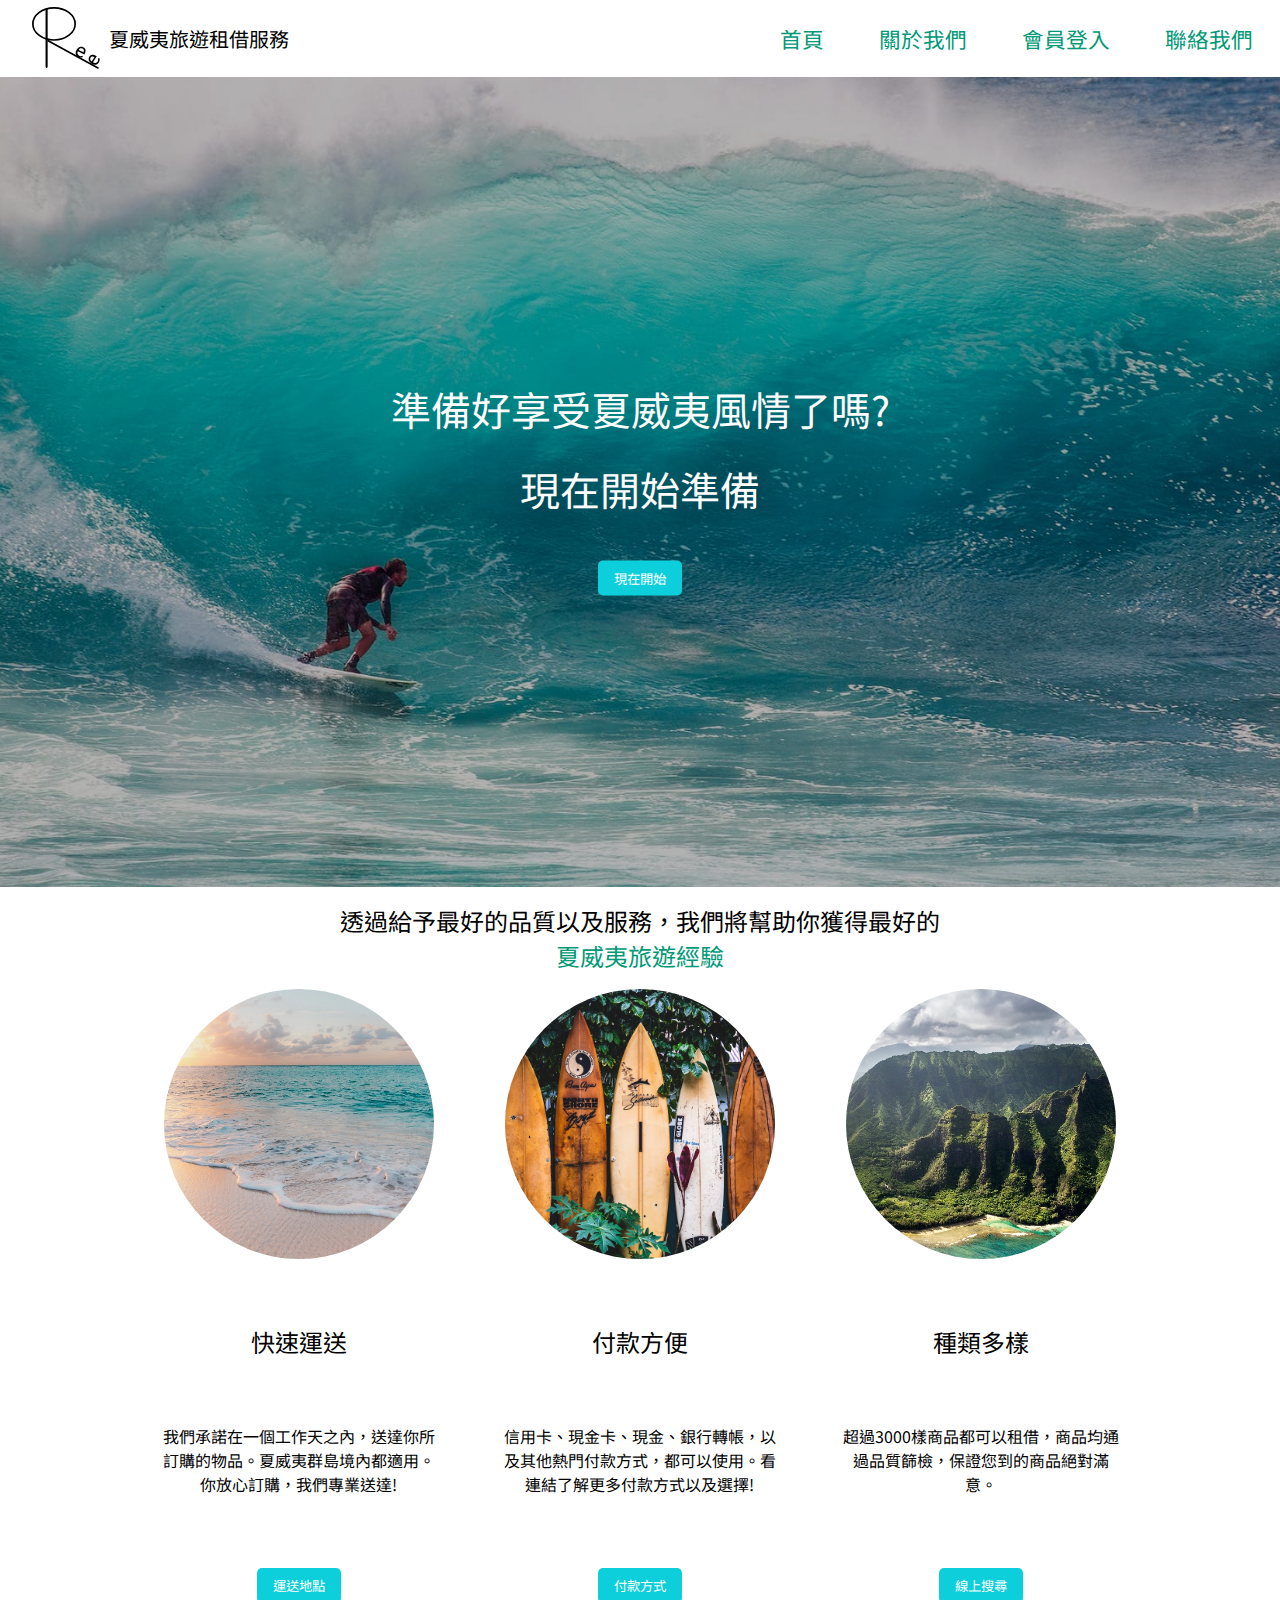
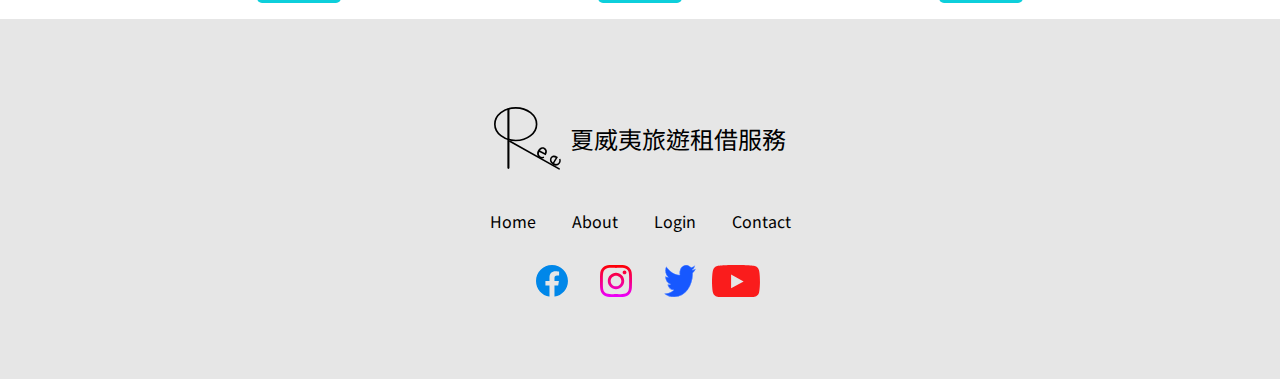
<file: Hawaii Project2/index.html>
<!DOCTYPE html>
<html lang="en">
<head>
    <meta charset="UTF-8">
    <meta http-equiv="X-UA-Compatible" content="IE=edge">
    <meta name="viewport" content="width=device-width, initial-scale=1.0">
    <title>夏威夷旅遊租借服務 | 夏威夷最方便快速的旅遊出租服務網站</title>
    <meta
      name="description"
      content="我們提供夏威夷旅遊租借服務，例如: 衝浪板 車子 帳篷等等。"
    />
    <meta name="robots" content="index, follow" />
    <!--Google font setting-->
    <link rel="preconnect" href="https://fonts.gstatic.com" />
    <link
      href="https://fonts.googleapis.com/css2?family=Noto+Sans+TC&display=swap"
      rel="stylesheet"
    />
    <link rel="stylesheet" href="./css/style.css" />
</head>
<body>
    <!--header-->
    <header>
        <div class="logo">
          <div class="pic">
            <img src="./Icons/black logo.svg" alt="Logo" />
          </div>
          <h1>夏威夷旅遊租借服務</h1>
        </div>
  
        <nav>
          <ul>
            <li><a href="#">首頁</a></li>
            <li><a href="#">關於我們</a></li>
            <li><a href="#">會員登入</a></li>
            <li><a href="#">聯絡我們</a></li>
          </ul>
        </nav>
    </header>

    <!-- image part of the first page -->
    <main>
      <section class="backImage">
        <div class="filter">
          <div class="blackAlpha"></div>
          <div class="pic">
            <img src="./Pictures/pexels-photo-416676.jpeg" alt="">
          </div>
          <div class="text">
            <h3>準備好享受夏威夷風情了嗎?<br>
              現在開始準備
            </h3>
            <button class="start publicButton">現在開始</button>
          </div>
        </div>
      </section>
      <h2>透過給予最好的品質以及服務，我們將幫助你獲得最好的
      <p class="blueWord">夏威夷旅遊經驗</p>
      </h2>
      <section class="cardItems">
        <div class="card">
          <div class="pic">
            <img src="./Pictures/sean-o-KMn4VEeEPR8-unsplash.jpg" alt="">
          </div>
          <h2>快速運送</h2>
          <p>我們承諾在一個工作天之內，送達你所訂購的物品。夏威夷群島境內都適用。你放心訂購，我們專業送達!</p>
          <button class="publicButton cardBtn">運送地點</button>
        </div>
        <div class="card">
          <div class="pic">
            <img src="./Pictures/tatonomusic-FFCgotROOTY-unsplash.jpg" alt="">
          </div>
          <h2>付款方便</h2>
          <p>信用卡、現金卡、現金、銀行轉帳，以及其他熱門付款方式，都可以使用。看連結了解更多付款方式以及選擇!</p>
          <button class="publicButton cardBtn">付款方式</button>
        </div>
        <div class="card">
          <div class="pic">
            <img src="./Pictures/braden-jarvis-prSogOoFmkw-unsplash.jpg" alt="">
          </div>
          <h2>種類多樣</h2>
          <p>超過3000樣商品都可以租借，商品均通過品質篩檢，保證您到的商品絕對滿意。</p>
          <button class="publicButton cardBtn">線上搜尋</button>
        </div>
      </section>
      <section class="footer">
        <div class="logo">
          <div class="pic">
            <img src="./Icons/black logo.svg" alt="Logo" />
          </div>
          <h1>夏威夷旅遊租借服務</h1>
        </div>
        <div class="items">
          <a href="#">Home</a>
          <a href="#">About</a>
          <a href="#">Login</a>
          <a href="#">Contact</a>
        </div>
        <div class="icons">
          <div class="pic">
            <img src="./Icons/facebook2.svg" alt="">
          </div>
          <div class="pic">
            <img src="./Icons/instagram2.svg" alt="">
          </div>
          <div class="pic">
            <img src="./Icons/twitter2.svg" alt="">
          </div>
          <div class="ytIcon">
            <img src="./Icons/youtube2.svg" alt="youtube_icon">
          </div>
        </div>
      </section>
    </main>
</body>
</html>
</file>
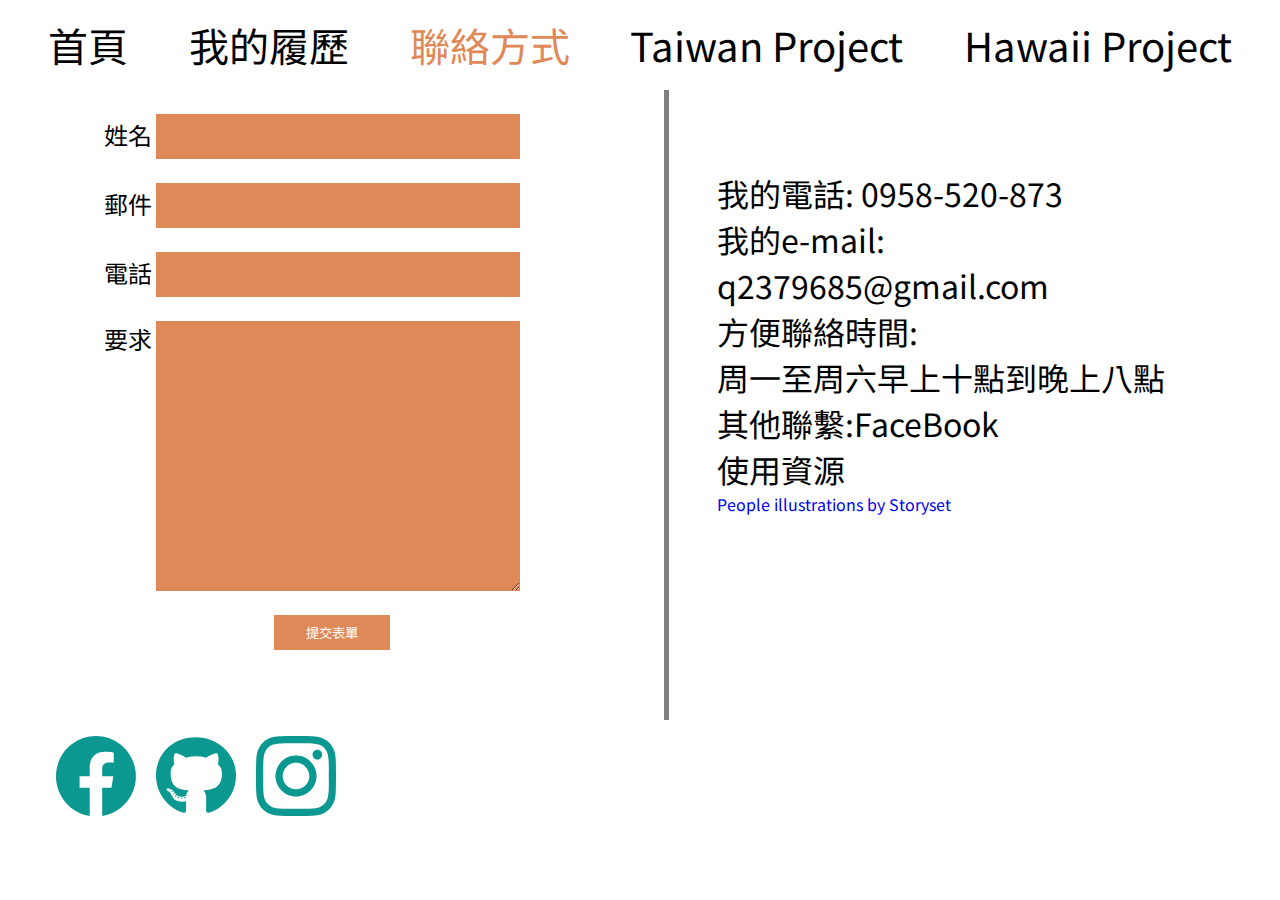
<file: contact.html>
<!DOCTYPE html>
<html lang="zh">
<head>
    <meta charset="UTF-8">
    <meta http-equiv="X-UA-Compatible" content="IE=edge">
    <meta name="viewport" content="width=device-width, initial-scale=1.0">
    <meta
        name="description" 
        content="這是來自Dawn Haung地個人網站"
    >
    <title>聯絡方式 | Dawn Haung 網頁前端工程師</title>
    <link rel="stylesheet" href="./css/styleTry.css">
    <link rel="preconnect" href="https://fonts.googleapis.com">
    <link rel="preconnect" href="https://fonts.gstatic.com" crossorigin>
    <link href="https://fonts.googleapis.com/css2?family=Archivo+Black&family=Noto+Sans+TC&display=swap" rel="stylesheet">
</head>
<body>
    <!-- header and navbar -->
    <header>
        <nav>
            <ul>
                <li><a href="index.html">首頁</a></li>
                <li><a href="resume.html">我的履歷</a></li>
                <li><a href="#" class="active">聯絡方式</a></li>
                <li><a href="./taiwan/index.html">Taiwan Project</a></li>
                <li><a href="./Hawaii Project2/index.html">Hawaii Project</a></li>
            </ul>
        </nav>
    </header>

    <main>
        <section class="form">
            <form>
                <div>
                    <label for="name">姓名</label>
                    <input type="text">
                </div>
                <br>
                <div>
                    <label for="email">郵件</label>
                    <input type="text">
                </div>
                <br>
                <div>
                    <label for="phone">電話</label>
                    <input type="text">
                </div>
                <br>
                <div>
                    <label for="need">要求</label>
                    <textarea name="need" id="need" rows="10"></textarea>
                </div>
                <br>
                <button type="sumbit">提交表單</button>
            </form>
        </section>
        <div class="line"></div>
        <section class="contact">
            <h2>我的電話: 0958-520-873</h2>
            <h2>我的e-mail:<br>
                q2379685@gmail.com
            </h2>
            <h2>
                方便聯絡時間:<br>
                周一至周六早上十點到晚上八點
            </h2>
            <h2>其他聯繫:FaceBook</h2>
            <h2>使用資源</h2>
            <a href="https://storyset.com/people">People illustrations by Storyset</a>
        </section>
    </main>

    <!-- linds for facebook, instagram and github -->
    <footer>
        <a href="https://www.facebook.com/profile.php?id=100006388057671">
            <img src="./ICONS/facebook.svg" alt="fb">
        </a>
        <a href="https://github.com/q2379685">
            <img src="./ICONS/github-brands 1.svg" alt="github">
        </a>
        <a href="https://instagram.com/q2379685?igshid=YmMyMTA2M2Y=">
            <img src="./ICONS/instagram.svg" alt="ig">
        </a>
    </footer>
</body>
</html>
</file>
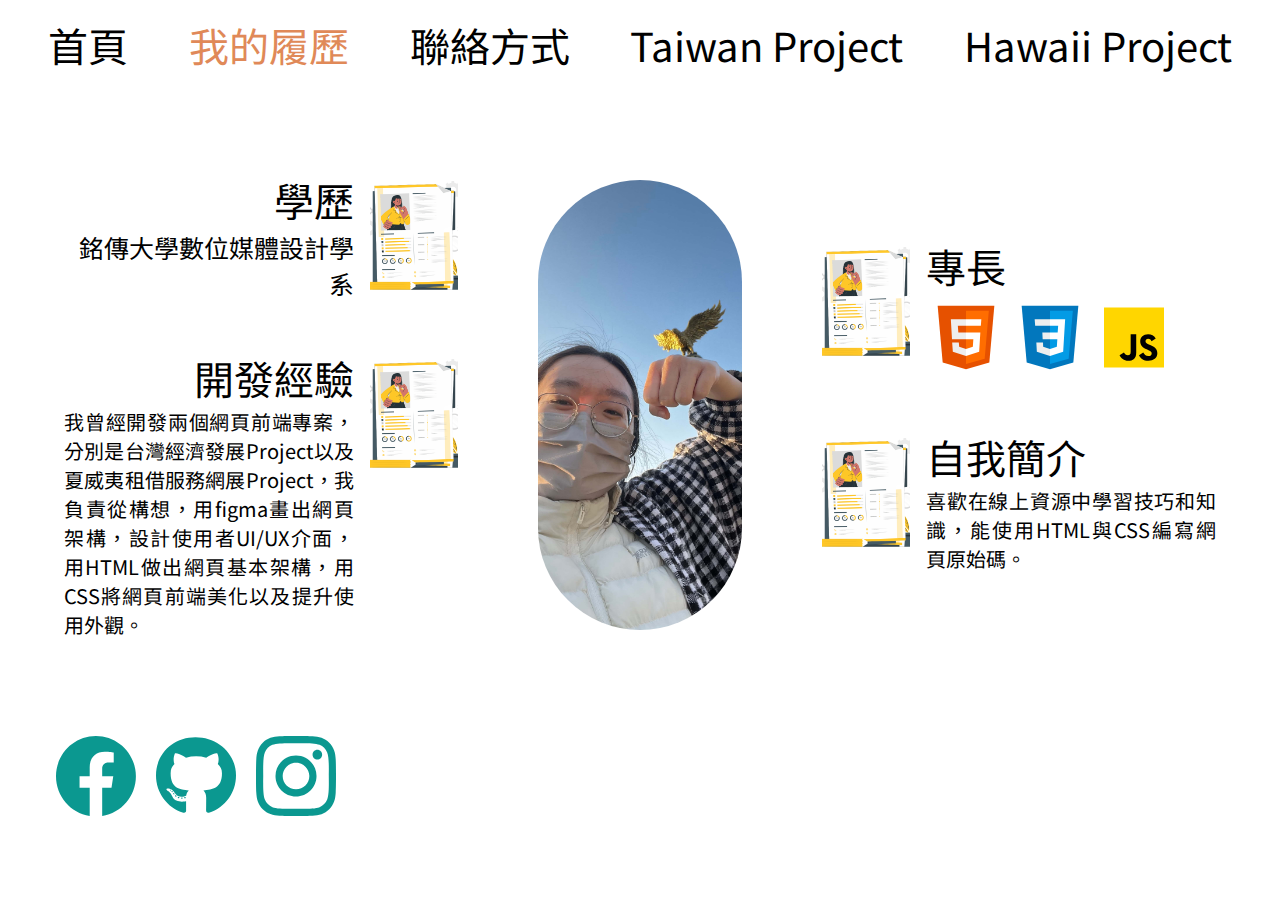
<file: resume.html>
<!DOCTYPE html>
<html lang="zh">
<head>
    <meta charset="UTF-8">
    <meta http-equiv="X-UA-Compatible" content="IE=edge">
    <meta name="viewport" content="width=device-width, initial-scale=1.0">
    <meta
        name="description" 
        content="這是來自Dawn Haung地個人網站"
    >
    <title>我的履歷 | Dawn Haung 網頁前端工程師</title>
    <link rel="stylesheet" href="./css/styleTry.css">
    <link rel="preconnect" href="https://fonts.googleapis.com">
    <link rel="preconnect" href="https://fonts.gstatic.com" crossorigin>
    <link href="https://fonts.googleapis.com/css2?family=Archivo+Black&family=Noto+Sans+TC&display=swap" rel="stylesheet">
</head>
<body>
    <!-- header and navbar -->
    <header>
        <nav>
            <ul>
                <li><a href="./index.html">首頁</a></li>
                <li><a href="#" class="active">我的履歷</a></li>
                <li><a href="./contact.html">聯絡方式</a></li>
                <li><a href="./taiwan/index.html">Taiwan Project</a></li>
                <li><a href="./Hawaii Project2/index.html">Hawaii Project</a></li>
            </ul>
        </nav>
    </header>

    <main class="resume">
        <section class="contentLeft">
            <div class="top">
                <div class="resumeIcon">
                    <img src="./Profile data.gif" alt="iconGif">
                </div>
                <div class="resumeText">
                    <h2>學歷</h2>
                    <p>銘傳大學數位媒體設計學系</p>
                </div>
            </div>
            <div class="bottom">
                <div class="resumeIcon">
                    <img src="./Profile data.gif" alt="iconGif">
                </div>
                <div class="resumeText">
                    <h2>開發經驗</h2>
                    <p>我曾經開發兩個網頁前端專案，分別是台灣經濟發展Project以及夏威夷租借服務網展Project，我負責從構想，用figma畫出網頁架構，設計使用者UI/UX介面，用HTML做出網頁基本架構，用CSS將網頁前端美化以及提升使用外觀。</p>
                </div>
            </div>
        </section>
        <section class="resumePic">
            <img src="./Dawn Haung eagle.jpg" alt="我的照片">
        </section>
        <section class="contentRight">
            <div class="top">
                <div class="resumeIcon">
                    <img src="./Profile data.gif" alt="iconGif">
                </div>
                <div class="resumeText">
                    <h2>專長</h2>
                    <div class="photos">
                        <img src="./ICONS/icons8-html-5.svg" alt="html5">
                        <img src="./ICONS/icons8-css3.svg" alt="css3">
                        <img src="./ICONS/icons8-javascript.svg" alt="javascript">
                    </div>
                </div>
            </div>
            <div class="bottom">
                <div class="resumeIcon">
                    <img src="./Profile data.gif" alt="iconGif">
                </div>
                <div class="resumeText">
                    <h2>自我簡介</h2>
                    <p>喜歡在線上資源中學習技巧和知識，能使用HTML與CSS編寫網頁原始碼。</p>
                </div>
            </div>
        </section>
    
        
        <!-- <section class="picture">
            <img src="./Dawn Haung eagle.jpg" alt="我的照片">
            <div class="orangeRact"></div>
        </section> -->
    </main>
    <!-- linds for facebook, instagram and github -->
    <footer>
        <a href="https://www.facebook.com/profile.php?id=100006388057671">
            <img src="./ICONS/facebook.svg" alt="fb">
        </a>
        <a href="https://github.com/q2379685">
            <img src="./ICONS/github-brands 1.svg" alt="github">
        </a>
        <a href="https://instagram.com/q2379685?igshid=YmMyMTA2M2Y=">
            <img src="./ICONS/instagram.svg" alt="ig">
        </a>
    </footer>
</body>
</html>
</file>
<file: css/styleTry.css>
* {
  font-family: "Archivo Black", sans-serif;
  font-family: "Noto Sans TC", sans-serif;
  padding: 0;
  margin: 0;
  box-sizing: border-box;
}

html, body {
  width: 100%;
  height: 100%;
  position: relative;
}

a {
  text-decoration: none;
}

img {
  width: 100%;
  height: 100%;
}

h1, h2, h3, h4, h5, h6 {
  font-weight: normal;
}

.active {
  color: #E08958;
}

.orange {
  position: absolute;
  top: -10vh;
  right: 0;
  z-index: -10;
  width: 50vw;
  height: 110vh;
}

header nav {
  padding: 1rem 3rem;
  width: 100%;
}
header nav ul {
  width: 100%;
  display: flex;
  list-style-type: none;
  justify-content: space-between;
}
header nav ul li {
  font-size: 2.5rem;
}
header nav ul li a {
  color: black;
}

main {
  width: 100%;
  display: flex;
  flex-wrap: wrap;
}
main section.indexLeft {
  flex: 1 1 500px;
  display: flex;
  flex-direction: column;
  justify-content: center;
  align-items: center;
  margin-top: 4rem;
}
main section.indexLeft div.pic {
  min-width: 20vw;
  height: 60vh;
  border-radius: 500px;
  overflow: hidden;
}
main section.indexLeft div.pic img {
  -o-object-fit: cover;
     object-fit: cover;
}
main section.indexLeft div.title {
  position: relative;
  display: flex;
  justify-content: center;
}
main section.indexLeft div.title h2 {
  color: white;
  margin-top: -4rem;
  padding: 2rem 4rem;
  font-size: 1.5rem;
  background-color: #E08958;
  border-radius: 500px;
}
main section.indexRight {
  flex: 1 1 500px;
  width: 50%;
  overflow: hidden;
  position: relative;
  margin-top: 4rem;
}
main section.indexRight h1 {
  margin-top: 3rem;
  font-size: 4.5rem;
  color: #E08958;
  font-weight: 900;
}
main section.indexRight p {
  margin-top: 3rem;
  margin-right: 5rem;
  padding-right: 5rem;
  font-size: 2rem;
}
main section.indexRight .circle {
  position: absolute;
  top: 7vh;
  right: -10vh;
  width: 30rem;
  height: 30rem;
  background-color: #E08958;
  opacity: 0.72;
  z-index: -3;
  border-radius: 50%;
}
main section.contentLeft {
  flex: 3 1 400px;
  margin-left: 4rem;
  margin-right: 4rem;
  font-size: 25px;
}
main section.contentLeft div.top {
  display: flex;
  flex-direction: row-reverse;
}
main section.contentLeft div.top div.resumeIcon {
  width: 100px;
  height: 130px;
  margin: 0 1rem;
}
main section.contentLeft div.top div.resumeIcon img {
  -o-object-fit: cover;
     object-fit: cover;
}
main section.contentLeft div.top div.resumeText {
  display: flex;
  flex-direction: column;
  text-align: right;
  justify-content: flex-end;
  width: 80%;
}
main section.contentLeft div.top div.resumeText h2 {
  font-size: 40px;
}
main section.contentLeft div.bottom {
  display: flex;
  flex-direction: row-reverse;
  margin-top: 3rem;
  width: 100%;
}
main section.contentLeft div.bottom div.resumeIcon {
  border-radius: 1px solid;
  width: 100px;
  height: 130px;
  margin: 0 1rem;
}
main section.contentLeft div.bottom div.resumeIcon img {
  -o-object-fit: cover;
     object-fit: cover;
}
main section.contentLeft div.bottom div.resumeText {
  display: flex;
  flex-direction: column;
  text-align: right;
  width: 80%;
}
main section.contentLeft div.bottom div.resumeText h2 {
  font-size: 40px;
}
main section.contentLeft div.bottom div.resumeText p {
  text-align: justify;
  font-size: 20px;
}
main section.resumePic {
  flex: 1 1 200px;
  height: 50vh;
  border-radius: 500px;
  overflow: hidden;
}
main section.resumePic img {
  -o-object-fit: cover;
     object-fit: cover;
}
main section.contentRight {
  flex: 3 1 400px;
  margin: 0rem 4rem;
}
main section.contentRight div.top {
  display: flex;
}
main section.contentRight div.top div.resumeIcon {
  width: 100px;
  height: 130px;
  margin: 0 1rem;
}
main section.contentRight div.top div.resumeIcon img {
  -o-object-fit: cover;
     object-fit: cover;
}
main section.contentRight div.top div.resumeText {
  display: flex;
  flex-direction: column;
  justify-content: flex-end;
  width: 80%;
}
main section.contentRight div.top div.resumeText h2 {
  font-size: 40px;
}
main section.contentRight div.top div.resumeText div.photos img {
  width: 5rem;
}
main section.contentRight div.bottom {
  display: flex;
  margin-top: 3rem;
  width: 100%;
}
main section.contentRight div.bottom div.resumeIcon {
  border-radius: 1px solid;
  width: 100px;
  height: 130px;
  margin: 0 1rem;
}
main section.contentRight div.bottom div.resumeIcon img {
  -o-object-fit: cover;
     object-fit: cover;
}
main section.contentRight div.bottom div.resumeText {
  display: flex;
  flex-direction: column;
  width: 80%;
}
main section.contentRight div.bottom div.resumeText h2 {
  font-size: 40px;
}
main section.contentRight div.bottom div.resumeText p {
  text-align: justify;
  font-size: 20px;
}
main section.form {
  flex: 1 1 600px;
}
main section.form form {
  min-height: 70vh;
  display: flex;
  flex-direction: column;
  padding: 1.5rem;
}
main section.form form div {
  padding: 0 5rem;
}
main section.form form div label {
  font-size: 1.5rem;
}
main section.form form div input {
  background-color: #E08958;
  border: 0px;
  color: white;
  font-size: 1.25rem;
  width: 80%;
  padding: 0.5rem 0.25rem;
}
main section.form form div textarea {
  background-color: #E08958;
  border: 0px;
  color: white;
  font-size: 1.25rem;
  padding: 0.5rem 0.25rem;
  width: 80%;
  height: 30vh;
  vertical-align: top;
}
main section.form form button {
  align-self: center;
  padding: 0.5rem 2rem;
  border: 0px;
  background-color: #E08958;
  color: white;
  cursor: pointer;
}
main div.line {
  background-color: gray;
  width: 5px;
}
main section.contact {
  flex: 1 1 500px;
  margin-top: 5rem;
  margin-left: 3rem;
}
main section.contact h2 {
  font-size: 2rem;
}

main.resume {
  height: 70vh;
  align-items: center;
}

footer {
  margin-top: 1rem;
  margin-left: 3rem;
}
footer a {
  margin: 0rem 0.5rem;
}
footer a img {
  width: 5rem;
  height: 5rem;
}

@media screen and (max-width: 1270px) {
  main.resume {
    height: auto;
  }
}
@media screen and (max-width: 1150px) {
  .orange {
    opacity: 0.4;
  }
  header nav ul {
    width: 100%;
    flex-direction: column;
  }
  header nav ul li {
    padding: 1rem 0;
    border-bottom: 1.5px solid grey;
  }
  main section.indexRight {
    padding: 2rem;
  }
  main section.indexRight p {
    margin-top: 3rem;
    margin-right: 0rem;
    padding-right: 0rem;
    font-size: 2rem;
  }
  main section.indexRight .circle {
    right: -10vh;
    width: 30rem;
    height: 30rem;
    opacity: 0.32;
  }
  main section.picture {
    display: flex;
    justify-content: center;
  }
  main section.picture img {
    width: 40vw;
    height: 80vh;
  }
  main section.picture .orangeRact {
    display: none;
  }
  main section.contact {
    margin-left: 3rem;
    font-size: 0.85rem;
  }
  footer {
    width: 100%;
    display: flex;
    justify-content: center;
    margin: 0;
  }
  footer a {
    margin: 0;
    padding: 1rem;
  }
  main.resume section.resumePic {
    display: none;
  }
}
@media screen and (max-width: 750px) {
  main section.contentLeft div p {
    font-size: 25px;
  }
  main section.resumePic {
    display: none;
  }
  main section.contentRight div p {
    font-size: 25px;
  }
  main section.picture img {
    width: 50vw;
    height: 60vh;
  }
  main section.picture .orangeRact {
    display: none;
  }
  main section.contact {
    margin-left: 3rem;
    font-size: 0.85rem;
  }
  footer {
    margin-top: 1rem;
    margin-left: 0rem;
  }
}
@media screen and (max-width: 550px) {
  main section.indexLeft div.title h2 {
    font-size: 1rem;
  }
  main section.indexRight {
    display: flex;
    flex-direction: column;
  }
  main section.indexRight h1 {
    margin-top: 3rem;
    font-size: 3rem;
    color: #E08958;
    font-weight: 900;
  }
  main section.indexRight p {
    font-size: 1.5rem;
  }
  main section.indexRight {
    padding: 0rem;
    display: flex;
    flex-direction: column;
    align-items: center;
  }
  main section.indexRight p {
    padding: 0;
    margin: 2rem;
  }
  main section.indexRight div.circle {
    width: 20rem;
    height: 20rem;
    opacity: 0.33;
  }
  main section.picture {
    display: flex;
    justify-content: center;
  }
  main section.picture img {
    width: 80vw;
    height: 60vh;
    -o-object-fit: cover;
       object-fit: cover;
  }
  main section.picture .orangeRact {
    display: none;
  }
  main section.contact {
    margin-left: 3rem;
    font-size: 0.85rem;
  }
  main section.form form div {
    padding: 0;
  }
  main section.contact {
    margin-left: 0rem;
    padding: 0 1rem;
  }
  main.resume section.contentLeft div.top {
    flex-direction: column;
    align-items: center;
  }
  main.resume section.contentLeft div.top div.resumeIcon {
    margin: 0;
    width: 25vw;
  }
  main.resume section.contentLeft div.top div.resumeText {
    text-align: center;
  }
  main.resume section.contentLeft div.top div.resumeText h2 {
    font-size: 20px;
  }
  main.resume section.contentLeft div.top div.resumeText p {
    font-size: 15px;
  }
  main.resume section.contentLeft div.bottom {
    flex-direction: column;
    align-items: center;
  }
  main.resume section.contentLeft div.bottom div.resumeIcon {
    margin: 0;
    width: 25vw;
  }
  main.resume section.contentLeft div.bottom div.resumeText {
    align-items: center;
  }
  main.resume section.contentLeft div.bottom div.resumeText h2 {
    font-size: 20px;
  }
  main.resume section.contentLeft div.bottom div.resumeText p {
    text-align: justify;
    font-size: 15px;
  }
  main.resume section.contentRight div.top {
    flex-direction: column;
    align-items: center;
  }
  main.resume section.contentRight div.top div.resumeIcon {
    margin: 0;
    width: 25vw;
  }
  main.resume section.contentRight div.top div.resumeText {
    text-align: center;
  }
  main.resume section.contentRight div.top div.resumeText h2 {
    font-size: 20px;
  }
  main.resume section.contentRight div.top div.resumeText div.photos img {
    width: 3rem;
  }
  main.resume section.contentRight div.bottom {
    flex-direction: column;
    align-items: center;
  }
  main.resume section.contentRight div.bottom div.resumeIcon {
    margin: 0;
    width: 25vw;
  }
  main.resume section.contentRight div.bottom div.resumeText {
    align-items: center;
  }
  main.resume section.contentRight div.bottom div.resumeText h2 {
    font-size: 20px;
  }
  main.resume section.contentRight div.bottom div.resumeText p {
    text-align: justify;
    font-size: 15px;
  }
  main.resume section.resumePic {
    display: none;
  }
  main.resume section.contentRight div p {
    font-size: 25px;
  }
  footer {
    padding: 3rem 0;
  }
}/*# sourceMappingURL=styleTry.css.map */
</file>
<file: css/animation.css>
.animation {
  width: 100%;
  height: 100vh;
  position: fixed;
  z-index: 10;
  top: 0;
  background-color: #E08958;
  display: flex;
  justify-content: center;
  align-items: center;
}

#first {
  stroke-dasharray: 458px;
  stroke-dashoffset: 458px;
  animation: fadeInsid 0.6s ease-in forwards;
}

#second {
  stroke-dasharray: 377px;
  stroke-dashoffset: 377px;
  animation: fadeInsid 0.6s ease-in forwards 0.3s;
}

#third {
  stroke-dasharray: 531px;
  stroke-dashoffset: 531px;
  animation: fadeInsid 0.6s ease-in forwards 0.6s;
}

#fourth {
  stroke-dasharray: 391px;
  stroke-dashoffset: 391px;
  animation: fadeInsid 0.6s ease-in forwards 0.9s;
}

#fifth {
  stroke-dasharray: 492px;
  stroke-dashoffset: 492px;
  animation: fadeInsid 0.6s ease-in forwards 1.2s;
}

#sixth {
  stroke-dasharray: 381px;
  stroke-dashoffset: 381px;
  animation: fadeInsid 0.6s ease-in forwards 1.5s;
}

#seventh {
  stroke-dasharray: 377px;
  stroke-dashoffset: 377px;
  animation: fadeInsid 0.6s ease-in forwards 1.8s;
}

#eighth {
  stroke-dasharray: 381px;
  stroke-dashoffset: 381px;
  animation: fadeInsid 0.6s ease-in forwards 2.1s;
}

#ninth {
  stroke-dasharray: 499px;
  stroke-dashoffset: 499px;
  animation: fadeInsid 0.6s ease-in forwards 2.4s;
}

#tenth {
  stroke-dasharray: 1061px;
  stroke-dashoffset: 1061px;
  animation: fadeInsid 0.6s ease-in forwards;
}

#eleventh {
  stroke-dasharray: 1023px;
  stroke-dashoffset: 1023px;
  animation: fadeInsid 0.6s ease-in forwards 0.4s;
}

#twelth {
  stroke-dasharray: 1148px;
  stroke-dashoffset: 1148px;
  animation: fadeInsid 0.6s ease-in forwards 0.8s;
}

#thirteenth {
  stroke-dasharray: 1271px;
  stroke-dashoffset: 1271px;
  animation: fadeInsid 0.6s ease-in forwards 1.2s;
}

#fourteenth {
  stroke-dasharray: 607px;
  stroke-dashoffset: 607px;
  animation: fadeInsid 0.6s ease-in forwards 1.6s;
}

#fifteenth {
  stroke-dasharray: 1205px;
  stroke-dashoffset: 1205px;
  animation: fadeInsid 0.6s ease-in forwards 2s;
}

#sixteenth {
  stroke-dasharray: 1104px;
  stroke-dashoffset: 1104px;
  animation: fadeInsid 0.6s ease-in forwards 2.4s;
}

@keyframes fadeInsid {
  to {
    stroke-dashoffset: 0px;
  }
}
svg {
  animation: fill 1s ease-in forwards 2.4s;
}

@keyframes fill {
  from {
    fill: transparent;
  }
  to {
    fill: white;
  }
}/*# sourceMappingURL=animation.css.map */
</file>
<file: Hawaii Project2/css/style.css>
* {
  padding: 0;
  margin: 0;
  box-sizing: border-box;
  font-family: "Noto Sans TC", sans-serif;
}

.blueWord {
  color: #009977;
}

.publicButton {
  padding: 0.5rem 1rem;
  background-color: #0DCFDB;
  border: none;
  color: white;
  border-radius: 5px;
  cursor: pointer;
}

img {
  width: 100%;
  height: 100%;
  -o-object-fit: cover;
     object-fit: cover;
}

li {
  list-style: none;
}

a {
  text-decoration: none;
}

h1, h2, h3, h4, h5, h6 {
  font-weight: normal;
}

header {
  display: flex;
  align-items: center;
  flex-wrap: wrap;
}
header .logo {
  display: flex;
  align-items: center;
  flex: 5 1 400px;
  margin-left: 2rem;
}
header .logo .pic {
  width: 6vw;
  height: 6vw;
}
header .logo .pic img {
  -o-object-fit: contain;
     object-fit: contain;
}
header .logo h1 {
  font-size: 20px;
}
header nav {
  flex: 2 1 400px;
}
header nav ul {
  display: flex;
  justify-content: space-around;
}
header nav ul li {
  margin: 10px;
}
header nav ul li a {
  font-size: 1.35rem;
  color: #009977;
}

main .backImage {
  width: 100%;
  height: 90vh;
  overflow: hidden;
}
main .backImage .filter {
  position: relative;
  width: 100%;
  height: 100%;
}
main .backImage .filter .blackAlpha {
  width: 100%;
  height: 100%;
  position: absolute;
  background-color: rgba(0, 0, 0, 0.3);
  z-index: 1;
}
main .backImage .filter .pic {
  position: absolute;
  width: 100%;
  height: 90vh;
  z-index: 0;
}
main .backImage .filter .text {
  position: absolute;
  width: 100%;
  top: 45vh;
  left: 50%;
  z-index: 2;
  transform: translate(-50%, -50%);
  text-align: center;
}
main .backImage .filter .text h3 {
  font-size: 2.5rem;
  margin-bottom: 2rem;
  line-height: 80px;
  color: white;
}
main h2 {
  text-align: center;
  margin: 1rem;
}
main .cardItems {
  width: 80%;
  height: 70vh;
  margin: auto;
  display: flex;
  flex-wrap: wrap;
}
main .cardItems .card {
  display: flex;
  flex-direction: column;
  align-items: center;
  justify-content: space-between;
  flex: 1 1 300px;
}
main .cardItems .card .pic {
  width: 30vh;
  height: 30vh;
}
main .cardItems .card .pic img {
  border-radius: 50%;
}
main .cardItems .card h2 {
  line-height: 0px;
  margin: 1.7rem 0;
}
main .cardItems .card p {
  padding: 0rem 2rem;
  text-align: center;
}
main .cardItems .card .cardBtn {
  margin: 1rem 2rem;
}
main .footer {
  display: flex;
  width: 100%;
  height: 40vh;
  background-color: #E6E6E6;
  flex-direction: column;
  align-items: center;
  justify-content: center;
}
main .footer .logo {
  display: flex;
  justify-content: center;
  align-items: center;
}
main .footer .logo .pic {
  width: 6vw;
  height: 6vw;
}
main .footer .logo .pic img {
  -o-object-fit: contain;
     object-fit: contain;
}
main .footer .logo h1 {
  font-size: 1.5rem;
}
main .footer .items {
  margin: 2rem;
}
main .footer .items a {
  padding: 1rem 1rem;
  color: #000000;
}
main .footer .icons {
  display: flex;
}
main .footer .icons .pic {
  width: 2rem;
  height: 2rem;
  margin: 0rem 1rem;
}
main .footer .icons .ytIcon {
  width: 3rem;
  height: 2rem;
}

@media screen and (max-width: 1150px) {
  main .cardItems {
    height: auto;
  }
}
@media screen and (max-width: 850px) {
  .publicButton {
    padding: 0.7rem 1.5rem;
    font-size: 1.5rem;
  }
  main h2 {
    margin-bottom: 3rem;
  }
  main .cardItems {
    height: auto;
  }
  main .cardItems .card {
    margin-bottom: 3rem;
  }
  main .cardItems .card p {
    font-size: 1.5rem;
  }
}
@media screen and (max-width: 550px) {
  header .logo {
    margin-left: 1rem;
  }
  header .logo .pic {
    width: 15vw;
    height: 15vw;
  }
  header nav ul li a {
    font-size: 1.2rem;
  }
  main .backImage .filter .text h3 {
    font-size: 2rem;
    line-height: 50px;
    color: white;
    padding: 2rem;
  }
  main .footer .items {
    display: flex;
  }
  main .footer .items a {
    margin: 0rem;
    padding: 0rem 0.5rem;
  }
}/*# sourceMappingURL=style.css.map */
</file>
